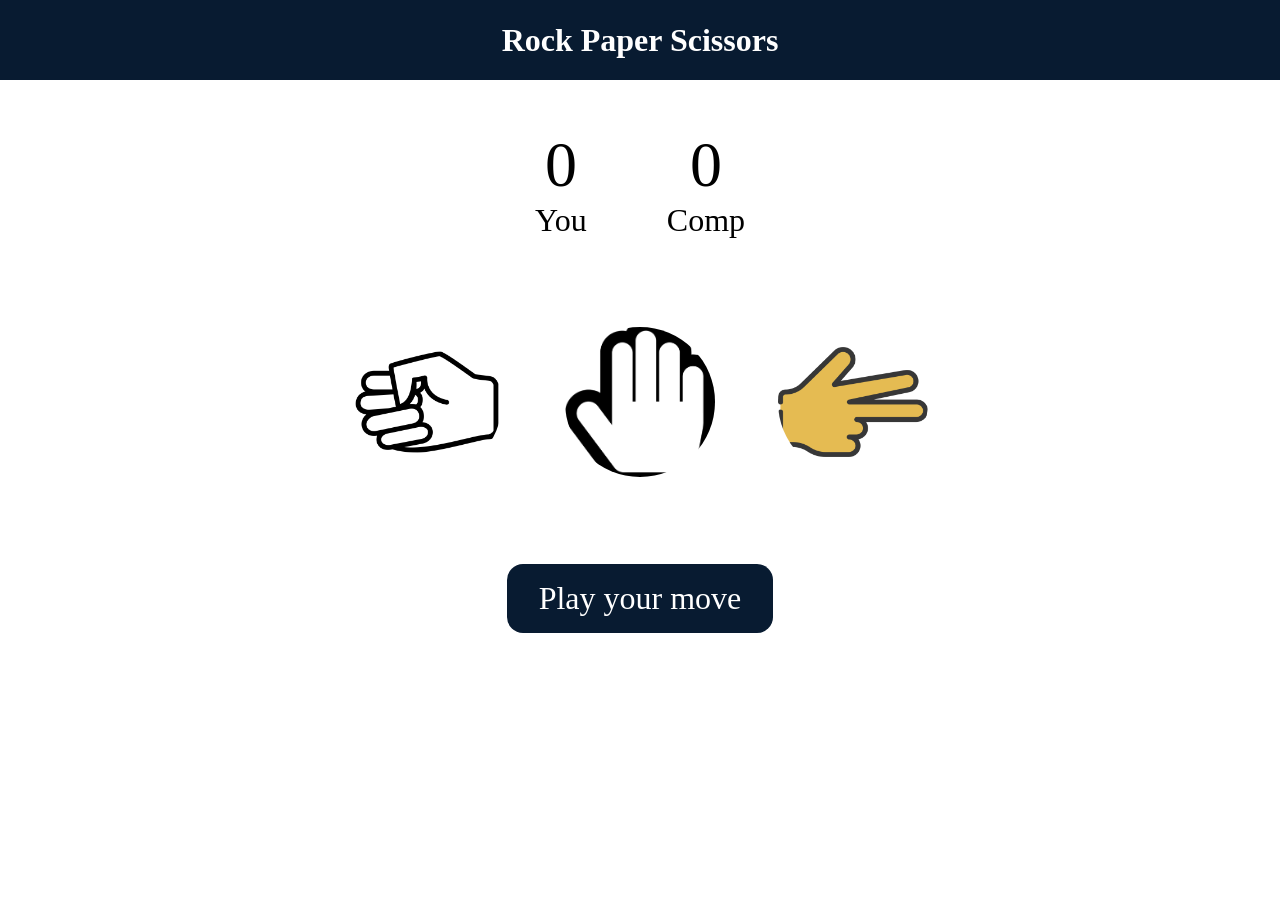
<file: index.html>
<!DOCTYPE html>
<html lang="en">
<head>
    <meta charset="UTF-8">
    <meta name="viewport" content="width=device-width, initial-scale=1.0">
    <title>Rock Paper Scissors Game</title>
    <link rel="stylesheet" href="style.css">
</head>
<body>
    <h1>Rock Paper Scissors</h1>

    <!-- Score Board -->
    <div class="score-board">
        <div class="score">
            <p id="user-score">0</p>
            <p>You</p>
        </div>
        <div class="score">
            <p id="comp-score">0</p>
            <p>Comp</p>
        </div>
    </div>

    <!-- Choices -->
    <div class="choices">
        <div class="choice" id="rock">
            <img src="./rock.png" alt="Rock">
        </div>
        <div class="choice" id="paper">
            <img src="./paper.png" alt="Paper">
        </div>
        <div class="choice" id="scissors">
            <img src="./Scissors.png" alt="Scissors">
        </div>
    </div>

    <!-- Message Container -->
    <div class="msg-container">
        <p id="msg">Play your move</p>
    </div>

    <script src="sps.js"></script>
</body>
</html>
</file>
<file: style.css>
* {
    margin: 0;
    padding: 0;
    text-align: center;
    box-sizing: border-box;
}

h1 {
    background-color: #081b31;
    color: white;
    height: 5rem;
    line-height: 5rem;
}

.choices {
    display: flex;
    justify-content: center;
    align-items: center;
    gap: 3rem;
    margin-top: 5rem;
}

.choice {
    height: 165px;
    width: 165px;
    border-radius: 50%;
    display: flex;
    justify-content: center;
    align-items: center;
    transition: background-color 0.3s ease;
}

.choice:hover {
    cursor: pointer;
    background-color: #081b31;
}

img {
    height: 150px;
    width: 150px;
    object-fit: cover;
    border-radius: 50%;
}

.score-board {
    display: flex;
    justify-content: center;
    align-items: center;
    font-size: 2rem;
    margin-top: 3rem;
    gap: 5rem;
}

#user-score,
#comp-score {
    font-size: 4rem;
}

.msg-container {
    margin-top: 5rem;
}

#msg {
    background-color: #081b31;
    color: white;
    font-size: 2rem;
    display: inline-block;
    padding: 1rem 2rem;
    border-radius: 1rem;
}
</file>
